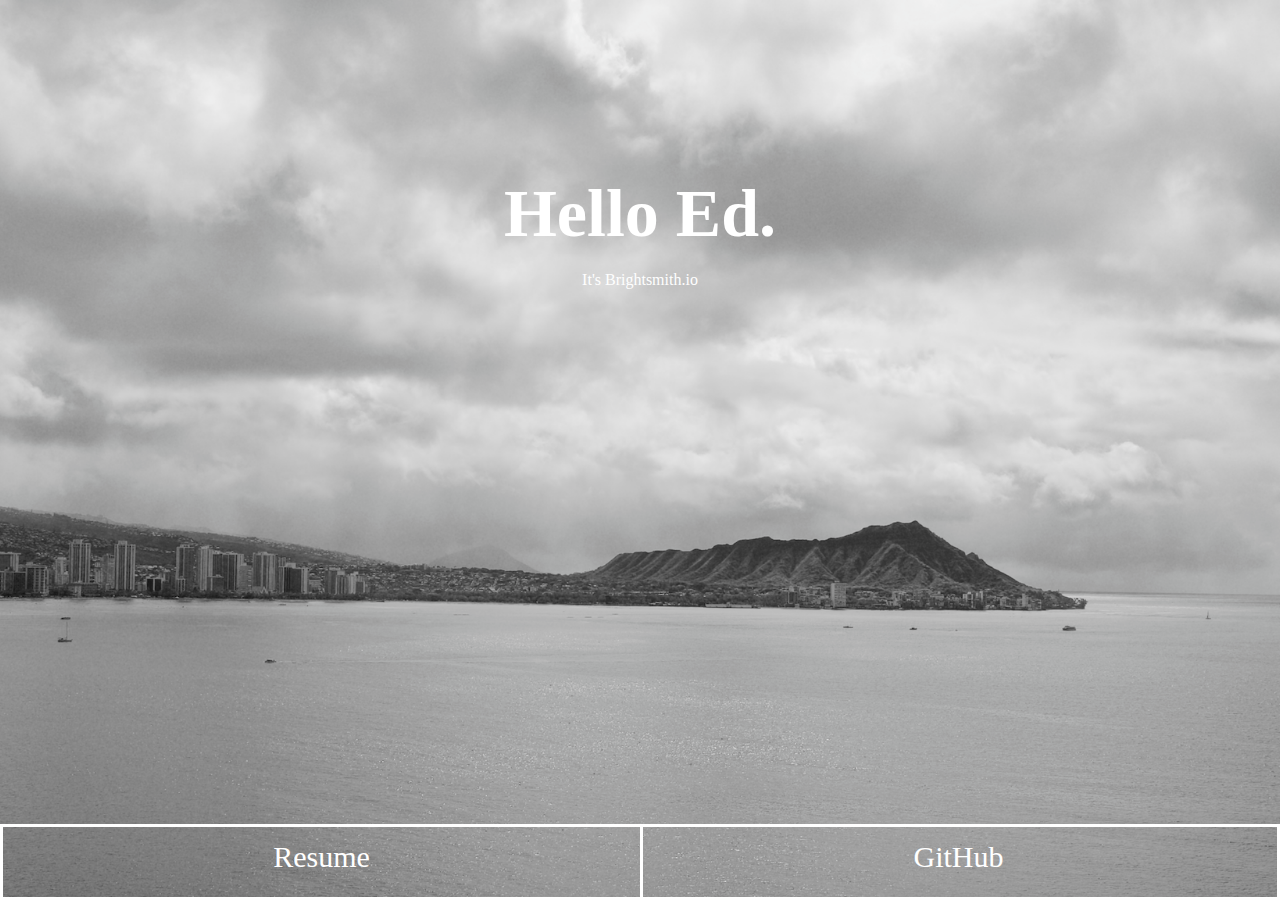
<file: index.html>
<!DOCTYPE html>
<html>
  <head>
    <title>Brightsmith.io</title>
    <script src="resume.json"></script>
    <link rel="stylesheet" type="text/css" href="style.css">
  </head>

  <body>
      <!-- Creepy ( ͡° ͜ʖ ͡°) Pete -->
      <div id="title">
        <h1>Hello Ed.</h1>
        <br/>
        <h3>It's Brightsmith.io</h3>
      </div>

      <div id="bottom-buttons">
        <div id="resumeButton" class="button" onclick='showResume()'>
          Resume
        </div>
        <div style="right: 0; border-right: 0;" class="button" onclick="location.href='https://github.com/Brightsmith'">
          GitHub
        </div>
      </div>

      <script>
        var resume = true;
        var hello = document.getElementById('title');

        function showResume() {
          if (resume==true){
            // var myElement = document.querySelector("#superman");
            hello.style.color = "rgba(255,255,255,0);";
            console.warn("Jobs", jobs);
            console.warn("Education", education);
            console.warn("General Info.", information);
            resume = false;
          }
          // else{
          //   hello.style.color = "rgba(255,255,255,1);";
          // }

        };

      </script>
  </body>

</html>
</file>
<file: style.css>
body
{
    width: 100%;
    width: 100vw;
    height: 100%;
    height: 100vh;
    margin: 0;

    text-align: center;

    background-image: url(./background.png);
    background-repeat: no-repeat;
    background-position: center center;
    background-size: cover;

    font-family: 'HelveticaNeue-Light';
}

h1
{
    margin-bottom: 0;

    color: #fff;

    font-size: 68px;
}

h3
{
    margin: 0;

    color: #fefefe;

    font-size: 16px;
    font-weight: lighter;
}

#container
{
    width: 100%;
    width: 100vw;
    height: 100%;
    height: 100vh;
}

#title
{
    padding-top: 10%;

  -webkit-transition-duration: .8s;
          transition-duration: .8s;
    text-align: center;

    color: white;
}

#bottom-buttons
{
    position: absolute;
    bottom: 0;

    width: -webkit-calc(100% - 6px);
    height: 70px;

    border: 3px solid #fff;
}
.button
{
    position: absolute;

    width: 50%;
    height: 70px;

    -webkit-transition-duration: .5s;
            transition-duration: .5s;
    -webkit-transition-property: color;
            transition-property: color;
    vertical-align: middle;

    color: white;
    border-right: 3px solid #fff;

    font-size: 30px;
    line-height: 200%;
}
.button:hover
{
    background-color: rgba(255, 255, 255, .3);
}
.button:active
{
    background-color: rgba(255, 255, 255, .8);
}
</file>
